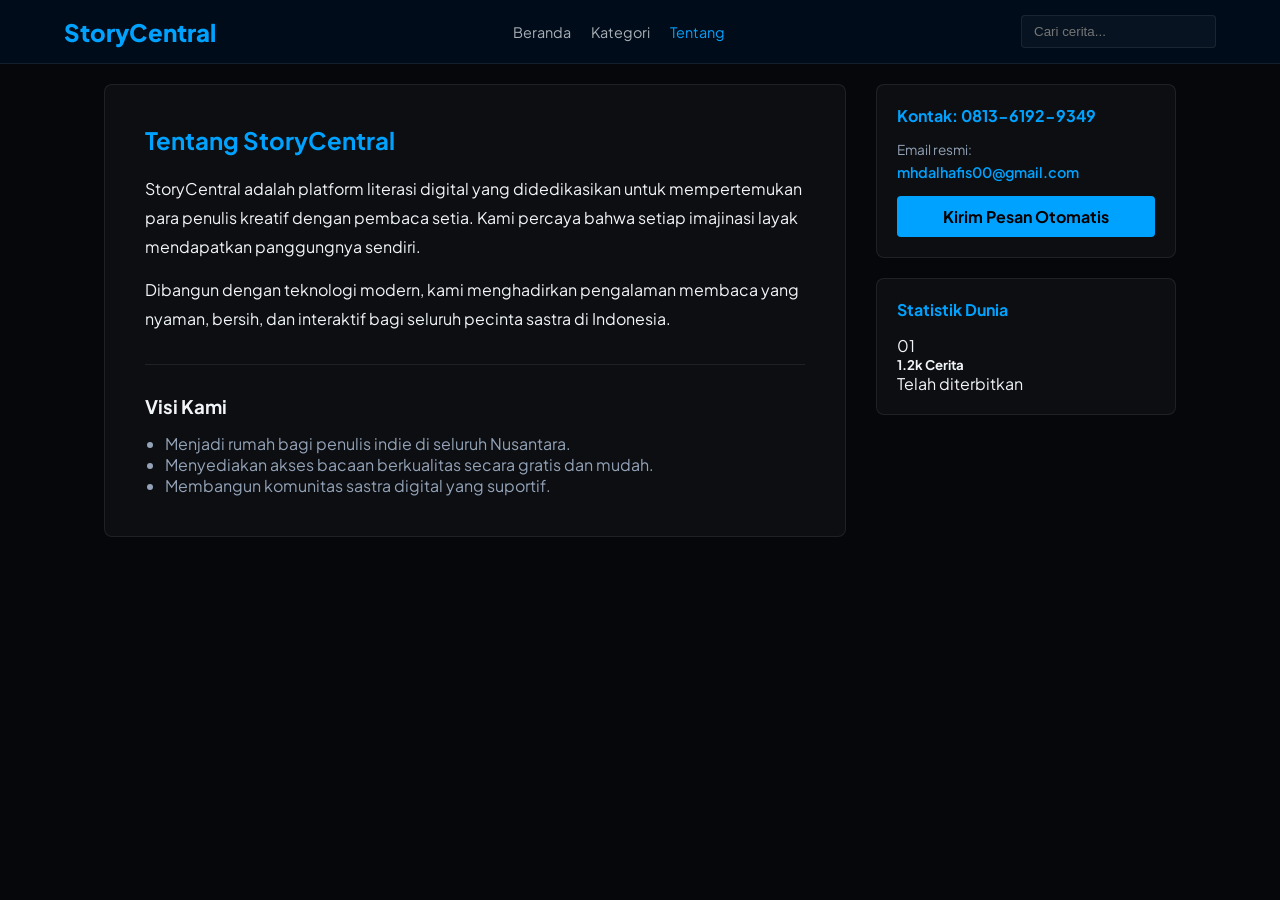
<file: about.html>
<!DOCTYPE html>
<html lang="id">
<head>
    <meta charset="UTF-8">
    <meta name="viewport" content="width=device-width, initial-scale=1.0">
    <title>Tentang Kami | StoryCentral</title>
    <link rel="stylesheet" href="style.css">
    <link href="https://fonts.googleapis.com/css2?family=Plus+Jakarta+Sans:wght@400;600;800&display=swap" rel="stylesheet">
</head>
<body>

    <header class="glass-header">
        <div class="header-container">
            <div class="header-section left">
                <a href="index.html" class="logo">Story<span>Central</span></a>
            </div>
            <nav class="header-section center main-nav">
                <a href="index.html">Beranda</a>
                <a href="kategori.html">Kategori</a>
                <a href="about.html" class="active">Tentang</a>
            </nav>
            <div class="header-section right">
                <div class="search-box">
                    <input type="text" placeholder="Cari cerita...">
                </div>
            </div>
        </div>
    </header>

    <div class="container">
        <div class="main-layout">
            
            <!-- KONTEN TENTANG KAMI -->
            <main class="content-left">
                <div class="glass-box" style="padding: 40px;">
                    <h2 style="color: var(--accent); margin-bottom: 20px;">Tentang StoryCentral</h2>
                    <p style="margin-bottom: 15px; line-height: 1.8;">
                        StoryCentral adalah platform literasi digital yang didedikasikan untuk mempertemukan para penulis kreatif dengan pembaca setia. Kami percaya bahwa setiap imajinasi layak mendapatkan panggungnya sendiri.
                    </p>
                    <p style="margin-bottom: 15px; line-height: 1.8;">
                        Dibangun dengan teknologi modern, kami menghadirkan pengalaman membaca yang nyaman, bersih, dan interaktif bagi seluruh pecinta sastra di Indonesia.
                    </p>
                    <hr style="border: 0; border-top: 1px solid var(--glass-border); margin: 30px 0;">
                    <h3 style="margin-bottom: 15px;">Visi Kami</h3>
                    <ul style="margin-left: 20px; color: var(--text-dim);">
                        <li>Menjadi rumah bagi penulis indie di seluruh Nusantara.</li>
                        <li>Menyediakan akses bacaan berkualitas secara gratis dan mudah.</li>
                        <li>Membangun komunitas sastra digital yang suportif.</li>
                    </ul>
                </div>
            </main>

            <!-- SIDEBAR TETAP KONSISTEN -->
            <aside class="sidebar-right">
                <div class="glass-box">
                    <h4 class="side-title">Kontak: 0813-6192-9349</h4>
                    <p style="font-size: 0.85rem; color: var(--text-dim); margin-bottom: 5px;">
                         Email resmi:
                     </p>
                         <!-- Menampilkan teks email agar bisa di-copy -->
                     <p style="color: var(--accent); font-weight: 600; font-size: 0.9rem; margin-bottom: 15px;">
                         mhdalhafis00@gmail.com
                     </p>
    
                          <!-- Tombol tetap ada untuk yang sudah punya aplikasi email -->
                     <a href="mailto:mhdalhafis00@gmail.com" class="btn-primary" style="width: 100%; text-decoration: none; display: block; text-align: center;">
                            Kirim Pesan Otomatis
                     </a>
                </div>
                <div class="glass-box">
                    <h4 class="side-title">Statistik Dunia</h4>
                    <div class="rank-item">
                        <div class="rank-no">01</div>
                        <div class="rank-text">
                            <h5>1.2k Cerita</h5>
                            <p>Telah diterbitkan</p>
                        </div>
                    </div>
                </div>
            </aside>

        </div>
    </div>

</body>
</html>
</file>
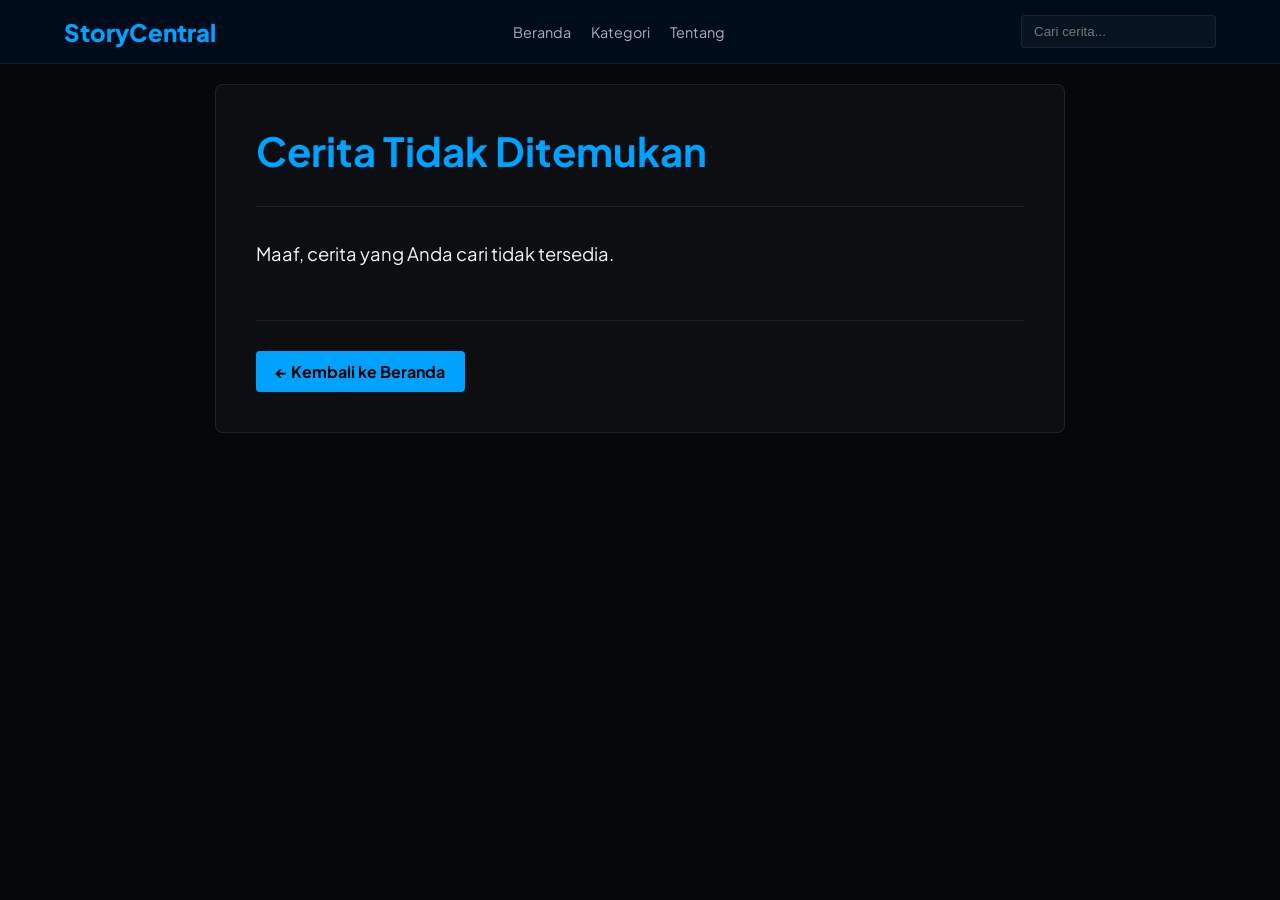
<file: baca.html>
<!DOCTYPE html>
<html lang="id">
<head>
    <meta charset="UTF-8">
    <meta name="viewport" content="width=device-width, initial-scale=1.0">
    <title>Baca Cerita | StoryCentral</title>
    <link rel="stylesheet" href="style.css">
    <!-- Tambahkan font yang sama dengan index agar konsisten -->
    <link href="https://fonts.googleapis.com/css2?family=Plus+Jakarta+Sans:wght@400;600;800&display=swap" rel="stylesheet">
</head>
<body>
    <header class="glass-header">
        <div class="header-container">
            <div class="header-section left">
                <a href="index.html" class="logo">Story<span>Central</span></a>
            </div>
            <nav class="header-section center main-nav">
                <a href="index.html">Beranda</a>
                <a href="kategori.html">Kategori</a>
                <a href="about.html">Tentang</a>
            </nav>
            <div class="header-section right">
                <div class="search-box">
                    <input type="text" id="searchInput" placeholder="Cari cerita...">
                </div>
            </div>
        </div>
    </header>

    <div class="container">
        <div class="main-layout" style="justify-content: center;"> 
            <!-- Dibuat center agar fokus ke teks bacaan -->
            <main class="glass-box" style="padding: 40px; max-width: 850px; width: 100%;">
                <h1 id="judul-cerita" style="color: var(--accent); margin-bottom: 10px; font-size: 2.5rem;"></h1>
                <p id="info-penulis" style="color: var(--text-dim); font-size: 1rem; margin-bottom: 30px; border-bottom: 1px solid var(--glass-border); padding-bottom: 20px;"></p>
                
                <div id="isi-cerita" style="line-height: 1.8; font-size: 1.15rem; color: var(--text); white-space: pre-line;">
                    <!-- Teks cerita lengkap akan muncul di sini -->
                    Memuat cerita...
                </div>
                
                <div style="margin-top: 50px; border-top: 1px solid var(--glass-border); padding-top: 30px;">
                    <a href="index.html" class="btn-primary" style="text-decoration: none; display: inline-block;">
                        ← Kembali ke Beranda
                    </a>
                </div>
            </main>
        </div>
    </div>

    <!-- PENTING: Panggil script.js di sini agar logika penampil cerita berjalan -->
    <script src="script.js"></script>
</body>
</html>
</file>
<file: style.css>
/* --- ROOT & RESET --- */
:root {
    --bg-body: #05070a;
    --navy-header: #000c1a;
    --accent: #00a2ff;
    --glass: rgba(255, 255, 255, 0.03);
    --glass-border: rgba(255, 255, 255, 0.08);
    --text: #f1f5f9;
    --text-dim: #94a3b8;
}

* { 
    margin: 0; 
    padding: 0; 
    box-sizing: border-box; /* Kunci agar padding tidak menambah lebar */
}

html, body {
    max-width: 100vw;
    overflow-x: hidden; /* Mencegah geser samping */
    background: var(--bg-body);
    color: var(--text);
    font-family: 'Plus Jakarta Sans', sans-serif;
}

/* --- HEADER --- */
.glass-header {
    background: var(--navy-header);
    backdrop-filter: blur(20px);
    border-bottom: 1px solid var(--glass-border);
    position: sticky;
    top: 0;
    z-index: 1000;
    padding: 15px 5%;
}

.header-container {
    display: flex;
    justify-content: space-between;
    align-items: center;
    max-width: 1200px;
    margin: 0 auto;
}

.logo { font-weight: 800; font-size: 1.5rem; color: var(--accent); text-decoration: none; }
.main-nav { display: flex; gap: 20px; }
.main-nav a { color: var(--text); text-decoration: none; font-size: 0.9rem; opacity: 0.7; transition: 0.3s; }
.main-nav a:hover, .main-nav a.active { opacity: 1; color: var(--accent); }

.search-box input {
    background: var(--glass);
    border: 1px solid var(--glass-border);
    padding: 8px 12px;
    color: white;
    border-radius: 4px;
    outline: none;
}

/* --- LAYOUT UTAMA (DIPERBAIKI AGAR SIDEBAR DI SAMPING) --- */
.container {
    width: 100%;
    max-width: 1200px;
    margin: 0 auto;
    padding: 20px 5%;
}

.main-layout {
    display: flex;       /* Aktifkan Flexbox */
    gap: 30px;           /* Jarak antara konten dan sidebar */
    align-items: flex-start;
}

.content-left {
    flex: 1;             /* Konten mengambil ruang sisa */
    min-width: 0;        /* Mencegah grid merusak layout */
}

.sidebar-right {
    width: 300px;        /* Lebar tetap sidebar */
    flex-shrink: 0;      /* Sidebar tidak boleh mengecil */
}

/* --- HERO SLIDER (FIXED) --- */
.slider-wrapper {
    width: 100%;
    overflow: hidden;
    border-radius: 12px;
    margin-bottom: 40px;
}

.hero-slider {
    display: flex;
    width: 100%;
    overflow-x: auto;
    scroll-snap-type: x mandatory;
    scrollbar-width: none;
}

.hero-slider::-webkit-scrollbar { display: none; }

.hero-card {
    min-width: 100%; /* Pas 100% dari slider-wrapper */
    position: relative;
    height: 400px;
    scroll-snap-align: start;
}

.hero-card img {
    width: 100%;
    height: 100%;
    object-fit: cover;
}

.hero-overlay {
    position: absolute;
    inset: 0;
    background: linear-gradient(90deg, rgba(0,0,0,0.85) 30%, transparent);
    display: flex;
    align-items: center;
    padding: 40px;
}

.hero-info { max-width: 500px; }
.hero-info h2 { font-size: 2rem; margin: 10px 0; }
.hero-info p { color: var(--text-dim); margin-bottom: 20px; font-size: 0.9rem; }

/* --- GRID KONTEN (DIPERBAIKI AGAR TEKS TIDAK TUMPUK GAMBAR) --- */
.section-title { margin-bottom: 20px; border-left: 4px solid var(--accent); padding-left: 15px; }

.modern-grid {
    display: grid;
    grid-template-columns: repeat(auto-fill, minmax(180px, 1fr));
    gap: 20px;
    width: 100%;
}

.glass-card {
    background: var(--glass);
    border: 1px solid var(--glass-border);
    border-radius: 8px;
    overflow: hidden;
    transition: 0.3s;
    display: flex;           /* Tambahan: Flex ke bawah */
    flex-direction: column;  /* Agar teks di bawah gambar */
    height: 100%;
}

.glass-card:hover { transform: translateY(-5px); border-color: var(--accent); }

.poster { 
    position: relative; 
    height: 240px; 
    flex-shrink: 0;          /* Tambahan: Gambar tidak boleh menciut */
}
.poster img { width: 100%; height: 100%; object-fit: cover; }

/* Area Teks di bawah gambar */
.card-body {
    padding: 15px;
    display: flex;
    flex-direction: column;
    gap: 8px;
    flex-grow: 1;            /* Mengisi sisa kartu */
}

.type-tag {
    position: absolute; top: 10px; left: 10px;
    background: var(--accent); color: #000;
    font-size: 0.65rem; padding: 3px 8px; font-weight: 800; border-radius: 4px;
}

/* Tag waktu baca (FIXED: tetap di pojok gambar) */
.ep-tag {
    position: absolute; bottom: 10px; right: 10px;
    background: rgba(0, 0, 0, 0.7);
    padding: 4px 8px;
    font-size: 0.7rem;
    border-radius: 4px;
    color: #fff;
}

/* --- SIDEBAR COMPONENTS --- */
.glass-box {
    background: var(--glass);
    border: 1px solid var(--glass-border);
    padding: 20px;
    border-radius: 8px;
    margin-bottom: 20px;
}

.side-title { margin-bottom: 15px; font-size: 1rem; color: var(--accent); }
.genre-wrap { display: flex; flex-wrap: wrap; gap: 10px; }
.genre-wrap span { 
    cursor: pointer; padding: 5px 10px; background: var(--glass); 
    border-radius: 5px; font-size: 0.8rem; border: 1px solid var(--glass-border); 
}

/* --- BUTTONS --- */
.btn-primary {
    background: var(--accent);
    color: #000;
    border: none;
    padding: 10px 20px;
    font-weight: 700;
    border-radius: 4px;
    cursor: pointer;
}

/* --- RESPONSIVE MOBILE --- */
@media (max-width: 768px) {
    .main-layout { flex-direction: column; } /* Sidebar pindah ke bawah di mobile */
    .sidebar-right { width: 100%; }
    .header-container { flex-direction: column; gap: 15px; text-align: center; }
    .hero-card { height: 300px; }
    .hero-overlay { padding: 20px; text-align: center; justify-content: center; background: rgba(0,0,0,0.6); }
    .hero-info h2 { font-size: 1.5rem; }
    .modern-grid { grid-template-columns: repeat(2, 1fr); gap: 10px; }
    .search-box input { width: 100%; }
}

/* --- HALAMAN BACA (TAMBAHAN) --- */

/* Wrapper untuk area membaca agar teks nyaman dibaca (tidak terlalu lebar) */
.read-container {
    max-width: 850px;
    margin: 40px auto;
    padding: 0 20px;
}

/* Styling konten teks cerita */
#isi-cerita {
    white-space: pre-line; /* Menjaga spasi dan baris baru dari JavaScript */
    line-height: 1.8;
    font-size: 1.15rem;
    color: var(--text);
}

/* Mengatur jarak antar paragraf jika kamu menggunakan tag <p> */
#isi-cerita p {
    margin-bottom: 25px;
}

/* Animasi halus saat teks muncul */
#judul-cerita, #info-penulis, #isi-cerita {
    animation: fadeIn 0.8s ease-in-out;
}

@keyframes fadeIn {
    from { opacity: 0; transform: translateY(10px); }
    to { opacity: 1; transform: translateY(0); }
}

/* Style tombol kembali di halaman baca */
.read-footer {
    margin-top: 50px;
    padding-top: 30px;
    border-top: 1px solid var(--glass-border);
}

/* Responsive tambahan untuk layar kecil saat membaca */
@media (max-width: 480px) {
    #judul-cerita { font-size: 1.8rem; }
    #isi-cerita { font-size: 1rem; line-height: 1.6; }
    .glass-box { padding: 20px 15px; }
}
</file>
